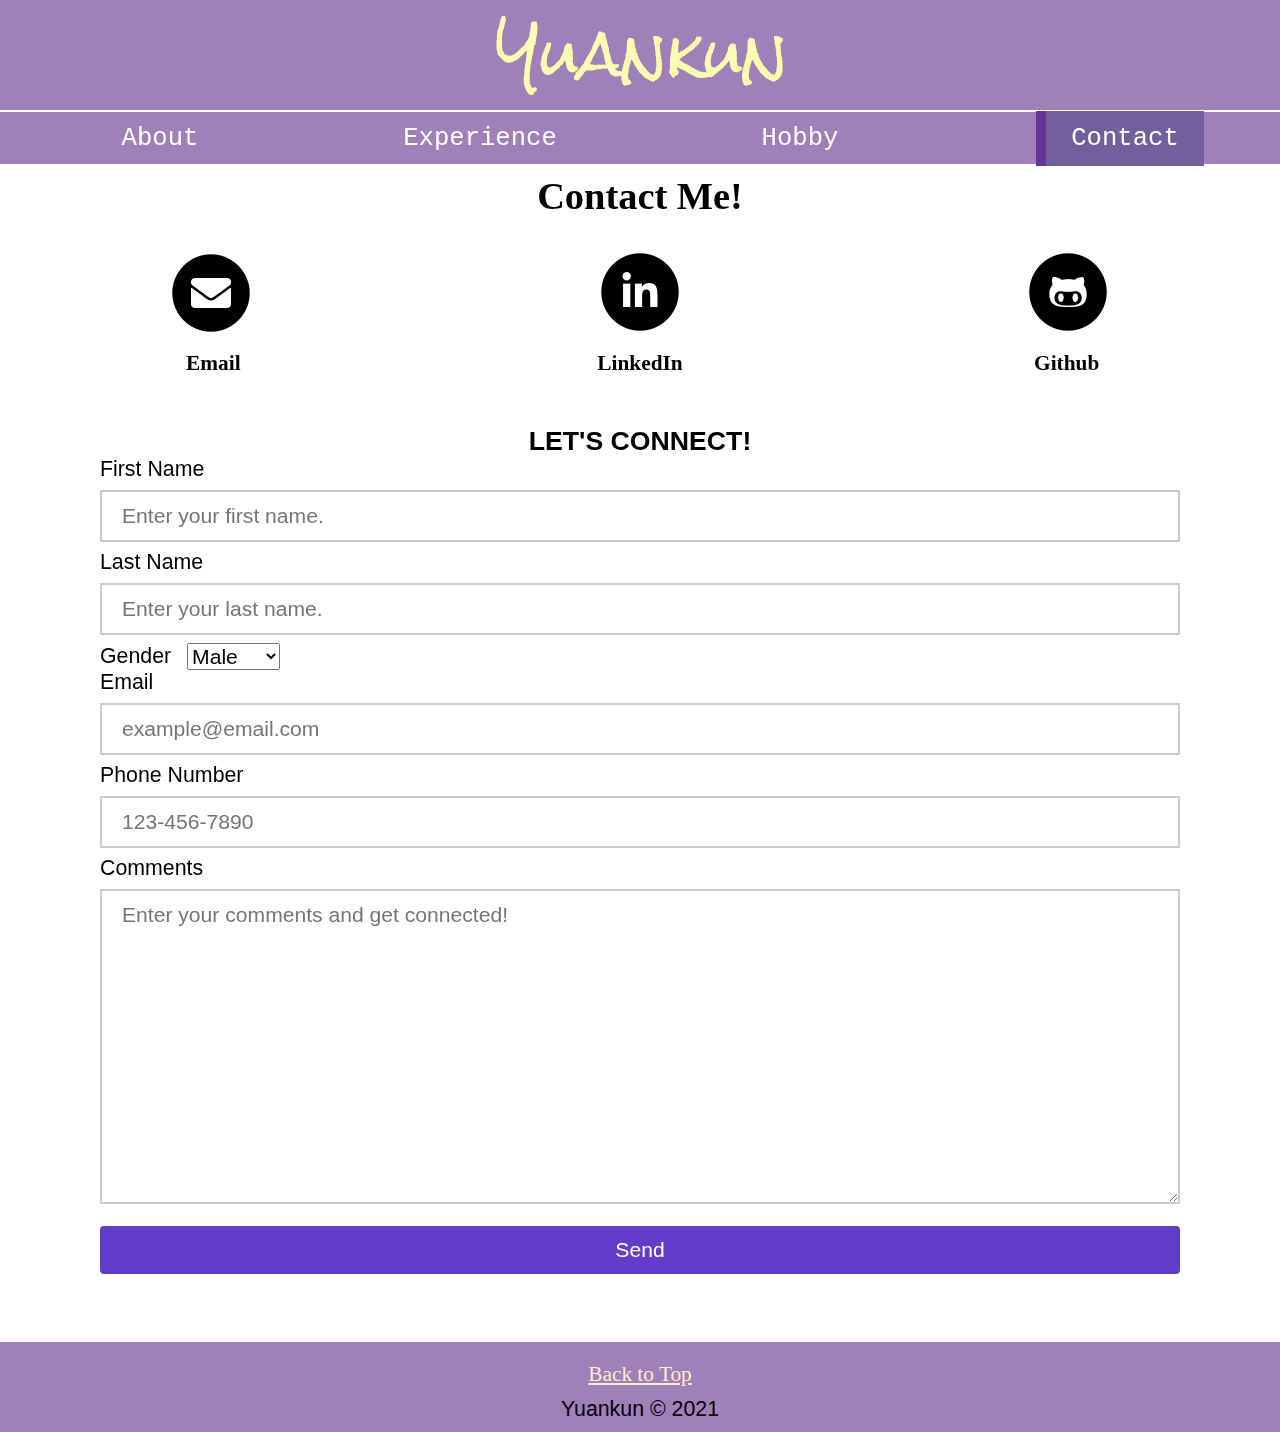
<file: contact.html>
<!DOCTYPE html>
<html lang="en">
<head>
	<!-- Global site tag (gtag.js) - Google Analytics -->
	<script async src="https://www.googletagmanager.com/gtag/js?id=G-FN4SBQ786Y"></script>
	<script>
  	  window.dataLayer = window.dataLayer || [];
  	  function gtag(){dataLayer.push(arguments);}
  	  gtag('js', new Date());

  	  gtag('config', 'G-FN4SBQ786Y');
	</script>
	<meta charset="UTF-8">
	<meta name="viewport" content="width=device-width, initial-scale=1.0">
	<link rel="shortcut icon" type="image/png" href="imgs/logo_icon.png">
	<link rel="stylesheet" type="text/css" href="css/html5reset.css">
	<link rel="stylesheet" type="text/css" href="css/style.css">

	<title>Contact Me</title>
</head>

<body>
	<a class="skip" href="#main">Skip to Content</a>
	<header>
		<!-- navigation bar-->
		<nav id="nav">
			<div class="logo">
				<img src="imgs/logo.png" alt="logo" id="logo">
			</div>
			<ul class="nav_links">
				<li><a href = "index.html">About</a></li>
				<li><a href = "experience.html">Experience</a></li>
				<li><a href = "hobby.html">Hobby</a></li>
				<li><a class="active" href = "contact.html">Contact</a></li>
			</ul>
		</nav>
	</header>

	<main id="main">
		<div class="contact_container">
			<h1 class="contact_title">Contact Me!</h1>
			<div class="contacts">
				<div class="email">
					<a href="mailto:jennyykz@umich.edu?Subject=Hello%20Jenny" target="_blank">
						<img class="contact-img" src="imgs/email.png" alt="email">
					</a>
					<p>Email</p>
				</div>
	
				<div class="linkedin">
					<a href="https://www.linkedin.com/in/yuankun-zhu-a8847b195/" target="_blank">
						<img class="contact-img" src="imgs/linkedin.png" alt="linkedin">
					</a>
					<p>LinkedIn</p>
				</div>
	
				<div class="github">
					<a href="https://github.com/jisooya" target="_blank">
						<img class="contact-img" src="imgs/github.png" alt="github">
					</a>
					<p>Github</p>
				</div>
			</div>


		<form action="https://formspree.io/f/xqkwaozr" method="POST">
			<fieldset>
				<legend>Let's Connect!</legend>
	
				<label for="fname">First Name</label>
				<input type="text" id="fname" name="firstname" placeholder="Enter your first name.">
	
				<label for="lname">Last Name</label>
				<input type="text" id="lname" name="lastname" placeholder="Enter your last name.">
	
				<label for="gender">Gender</label>
				<select id="gender" name="yourgender">
				  <option value="male">Male</option>
				  <option value="female">Female</option>
				  <option value="secret">Secret</option>
				</select>
				<br>
			
				<label for="email">Email</label>
				<input type="email" id = "email" name="youremail" placeholder="example@email.com" required>
	
				<label for="phone">Phone Number</label>
				<input type="tel" id = "phone" name="telephone" placeholder="123-456-7890" pattern="[0-9]{3}-[0-9]{3}-[0-9]{4}" required>
	
				<label for="msg">Comments</label>
				<textarea id = "msg" name="mesg" placeholder="Enter your comments and get connected!" required></textarea>
				<br>
			
				<input type="submit" value = "Send">
			</fieldset>
		</form>
		</div>
	</main>

	<footer>
		<a class="back" href="#nav">Back to Top</a>
		<p>Yuankun &copy; 2021</p>
	</footer>
</body>
</html>
</file>
<file: css/style.css>
html{
	scroll-behavior: smooth;
}

header, footer{
	text-align: center;
	background-color: #a080b9;
	display: flex;
	flex-direction: column;
	justify-content: center;
	align-items: center;
}

body{
	margin: 0;
	padding: 0;
	font-size: 16pt; 
	font-family: "Raleway", sans-serif;
	/* background-image: url("../images/concrete_seamless.png"); */
}

/*navigation bar*/
.logo{
	margin: auto;
	padding: .4em;
	display: block;
}

.logo img{
	height: auto;
	max-width: 90%;
	display: block;
	margin-left: auto;
	margin-right: auto;
}

@-webkit-keyframes shake{
	10%, 90% {
		transform: translate3d(-2px, 0, 0);
	  }
	  
	  20%, 80% {
		transform: translate3d(4px, 0, 0);
	  }
	
	  30%, 50%, 70% {
		transform: translate3d(-8px, 0, 0);
	  }
	
	  40%, 60% {
		transform: translate3d(8px, 0, 0);
	  }
}

@keyframes shake{
	10%, 90% {
		transform: translate3d(-2px, 0, 0);
	  }
	  
	  20%, 80% {
		transform: translate3d(4px, 0, 0);
	  }
	
	  30%, 50%, 70% {
		transform: translate3d(-8px, 0, 0);
	  }
	
	  40%, 60% {
		transform: translate3d(8px, 0, 0);
	  }
}

.logo{
	-webkit-animation-duration: 5s;
	-webkit-animation-name: shake;
	animation-duration: 5s;
	animation-name: shake;
}

.nav_links{
	display: flex;
	flex-direction: column;
    justify-content: center;
    align-items: center;
}

nav{
	width: 100%;
}

nav ul{
	display: block;
	padding: 0;
	margin: 0;
	top: 0;
	position: -webkit-sticky; /* Safari */
	position: sticky;
	width: 100%;
}

nav ul li{
	padding: .5em;
	border-top: 2px solid white;
	line-height: 30px;
	width: 100%;
}

nav ul li a{
	text-decoration: none;
	color: white;
	font-size: 1.2em;
	font-family: 'Courier New', Courier, monospace;
	padding: .5em 1em;
	font-weight: lighter;
	width: 100%;
}

nav ul li a:hover{
	text-decoration: underline;
	transition: 0.8s;
	color: rebeccapurple;
	width: 100%;
}

.active{
	background-color: rgb(113, 96, 155);
	width: 100%;
	border-left: 10px solid rebeccapurple;
	/* border-right: 10px solid white; */
}

/*Index Page*/
.profile-picture {
	border-radius: 50%;
	width: 50%;
	height: auto;
}

.profile{
	display: flex;
	justify-content: center;
	align-items: center;
	margin: 5% auto;
}

p, h1, h2, h3 {
    padding: 10px;
}

h1{
	display: inline-block;
	font-size: 1.8em; 
	font-weight: bold;
}

h2{
	font-size: 1.5em;
	font-weight: bold;
}

h3{
	font-weight: bold;
}

.cards_container{
	display:flex;
	flex-direction: column;
	justify-content: center;
	align-items: center;
}

.flip_cards, .flip_card{
	width: 300px;
	height: 450px;
	margin: 10px;
}
  
.flip_card{
	position: relative;
	transition: transform 0.8s;
	-webkit-transition: transform 0.8s;
	transform-style: preserve-3d;
	-webkit-transform-style: preserve-3d;
	text-align: center;
}

.flip_cards:hover .flip_card {
	transform: rotateY(180deg);
	-webkit-transform: rotateY(180deg);
}

.front_card{
	background-color: #bbb;
	color: black;
}

.front_card img{
	width: 300px;
	height: 450px;
	border: 2px solid #713aa3;
}

.back_card{
	background-color: rgb(113, 96, 155);
	display: flex;
	flex-direction: column;
	justify-content: center;
	align-items: center;
	transform: rotateY(180deg);
	-webkit-transform: rotateY(180deg);
}

.back_card h2{
	color: white;
	font-size: 30px;
	margin: 30px;
	font-family: Bradley Hand, cursive;
}

.front_card, .back_card{
	position: absolute;
	width: 300px;
	height: 450px;
	backface-visibility: hidden;
	-webkit-backface-visibility: hidden;
}

.flip_cards:hover .flip_card,
.flip_cards:focus-within .flip_card,
.flip_cards:active .flip_card,
.flip_cards:focus .flip_card{
  transform: rotateY(180deg);
  -webkit-transform: rotateY(180deg);
}

.learn_more{
	color:white;
	background-color: rgb(60, 16, 131);
	padding: 10px;
	text-decoration: none;
}

.learn_more:hover{
	text-decoration: underline;
}

.learn_more:active{
	border: double #ebec86;
	text-decoration: underline;
}

  /* My Experience Page */
.exp_container{
	display: grid;
	grid-template-columns: 1fr 5fr 1fr;
	grid-gap: 15px;
	background-color: lavender;
}

.parallax_1{
	background-image: url("../imgs/background.jpg");
	min-height: 400px;

	/* Create the parallax scrolling effect. */
	background-attachment: fixed;
	background-position: center;
    background-repeat: no-repeat;
    background-size: cover; 
    
    grid-column: 1 / -1;
	grid-row: 1 / auto;
}

.edutitle{
	font-family: Bradley Hand, cursive;
	color: whitesmoke;
    font-weight: bold;
}
.parallax_1 p{
	align-self: center;
	justify-self: center;
	color: whitesmoke;
}

.parallax_2{
	background-image: url("../imgs/travel.jpg");
	min-height: 400px;

	/* Create the parallax scrolling effect. */
	background-attachment: fixed;
	background-position: center;
    background-repeat: no-repeat;
	background-size: cover;

    grid-column: 1 / -1;
	grid-row: 3 / auto;
}

.parallax_2 p{
	padding: 30px;
    font-weight: bold;
    font-size: 50px;
    text-align: center;
    vertical-align: middle;
	font-family: Bradley Hand, cursive;
	color: whitesmoke;
}

.parallax_2 img{
	display: block;
	margin-left: auto;
	margin-right: auto;
	max-height: 150px;
}

.sjtu, .um{
	grid-column: 2 / span 1;
}

.sjtu-image, .um-image{
	grid-column: 1 / -1;
	/* height: 700px; */
}

.sjtu, .sjtu-image{
	grid-row: 2 / span 1;
}

.um, .um-image{
	grid-row: 4 / span 1;
}

.text{
	background-color: rgba(255, 255, 255, .75);
	border: 5px dotted #5c3d75;
	padding: 10px;
	align-self: center;
	justify-self: center;
	color: #5c3d75;
}

.sjtu-text h2{
	font-weight: bold;
	font-size: 30px;
	text-decoration: underline;
}

.um-text h2{
	font-weight: bold;
	font-size: 30px;
	text-decoration: underline;
}

  /* My Hobby Page */
.aboutme_container{
	background-color: lavender;
	display: grid;	
	-webkit-grid-template-columns: 1fr;
	grid-template-columns: 1fr;
	grid-gap: 15px;
	/* margin: 10px 50px; */
}

.hobby_container{
	background-color: lavender;
}

.card-img:hover{
	transform: scale(1.05);
	-webkit-transform: scale(1.05);
	opacity: 0.6;
}

.contact-img:hover{
	transform: scale(1.05);
	-webkit-transform: scale(1.05);
	opacity: 0.6;
}

.card-img, .contact-img{
	transition: 0.4s;
	-webkit-transition: 0.4s;
}

div{
	position: relative;
	width: 100%;
}

.card-title{
	display: none;
	position: absolute;
	width: 100%;
	bottom: 5px;
	padding: 10px;
	background: rgba(255, 255, 255, 0.8);
}

div:hover .card-title{
	display: block;
	transform: scale(1.05)
}

#card0{
	-webkit-animation-duration: 5s;
	-webkit-animation-name: logo_wiggle;
	animation-duration: 5s;
	animation-name: logo_wiggle;
  }

  /* Contact Page */
.greeting{
	display: flex;
	flex-direction: column;
	justify-content: center;
	align-items: center;
}

.contact_title{
	display: flex;
	font-family: Bradley Hand, cursive;
	font-weight: bold;
	justify-content: center;
	align-items: center;
}

.email, .linkedin, .github{
	display: flex;
	flex-direction: column;
	justify-content: center;
	align-items: center;
	margin-top: 20px;
	margin-left: 50px;
	margin-right: 50px;
	position: relative;
}

.contacts{
	display: flex;
	flex-direction: column;
	justify-content: center;
	align-items: center;
}

.contacts p{
	font-weight: bold;
	font-family: Bradley Hand, cursive;
}

.back{
	display: flex;
	justify-content: center;
	align-items: center;
	padding-top: 20px;
	font-family: Bradley Hand, cursive;
	color: blanchedalmond;
}

a.skip{
	background: white;
	left: 0;
	padding: 6px;
	position: absolute;
	top: -40px;
	-webkit-transition: top 1s ease-out;
	transition: top 1s ease-out;
	z-index: 1;
  }
  
  a.skip:focus{
	top: 20px;
	color: black;
	text-decoration-style: solid;
  }

  /* Contact Page */
form{
	margin: 10px 100px;
	padding-top: 30px;
	padding-bottom: 50px;
}

legend{
	font-size: 125%;
	font-weight: bold;
	text-transform: uppercase;
	text-align: center;
}

label{
	display: inline-block;
	margin-right:10px;
  }
  
  input {
	width: 100%;
	padding: 12px 20px;
	margin: 8px 0;
	display: inline-block;
	border: 2px solid #ccc;
	box-sizing: border-box;
  }
  
  textarea{
	width: 100%;
	height: 35vh;
	padding: 12px 20px;
	margin: 8px 0;
	display: inline-block;
	border: 2px solid #ccc;
	box-sizing: border-box;
  }
  
  
  input[type=radio]{
	  display:inline;
	  margin-left: 50px;
  }
  
  input[type=submit] {
	background-color: #623dca;
	color: white;
	padding: 15x 20px;
	margin: 8px 0;
	border: none;
	border-radius: 4px;
	cursor: pointer;
	width: 100%;
  }
  
  input[type=submit]:hover {
	opacity: 0.8;
  }




@media screen and (min-width: 680px) {
	.mobile_only{
		display: none;
	}

	header{
		flex-direction: column;
		justify-content: space-between;
	}

	.nav_links{
		flex-direction: row;
		justify-content: space-between;
	}

	.cards_container{
		display: flex;
		flex-direction: row;
		justify-content: center;
		align-items: center;
		margin-bottom: 30px;
	}

    .aboutme{
		display: flex;
		flex-direction: column;	
	}

	.hobby_container{
	    padding: 10px 80px 50px 80px;
	}

	.play_the_piano, .travel, .photograph{
		display: grid;
		grid-template-columns: 1fr 1fr;
		grid-gap: 30px;
		padding: 10px 10px 50px 10px;
		justify-content: center;
	}

	.card0{
		grid-column: 1 / span 2;
		grid-row: 1 / span 1;
	}

	.card4{
		grid-column: 1 / span 2;
		grid-row: 1 / span 1;
	}

	.card9{
		grid-column: 1 / span 2;
		grid-row: 1 / span 1;
	}

	.contacts{
		display: flex;
		flex-direction: row;
		justify-content: space-around;
	}
}

@media screen and (min-width: 1470px) {
	.mobile_only{
		display: none;
	}

	header{
		flex-direction: row;
		justify-content: space-between;
	}

	.nav_links{
		flex-direction: row;
		justify-content: space-between;
	}

	
	
}

@media (prefers-reduced-motion: reduce){
	html{
		scroll-behavior: auto;
	}

	#logo{
		animation: none;
	}

	.flip_cards .flip_card{
		transform: rotateY(180deg);
		-webkit-transform: rotateY(180deg);
	}

	.parallax_1, .parallax_2{
		background-attachment: initial;
		background-size: contain;
	}
}
</file>
